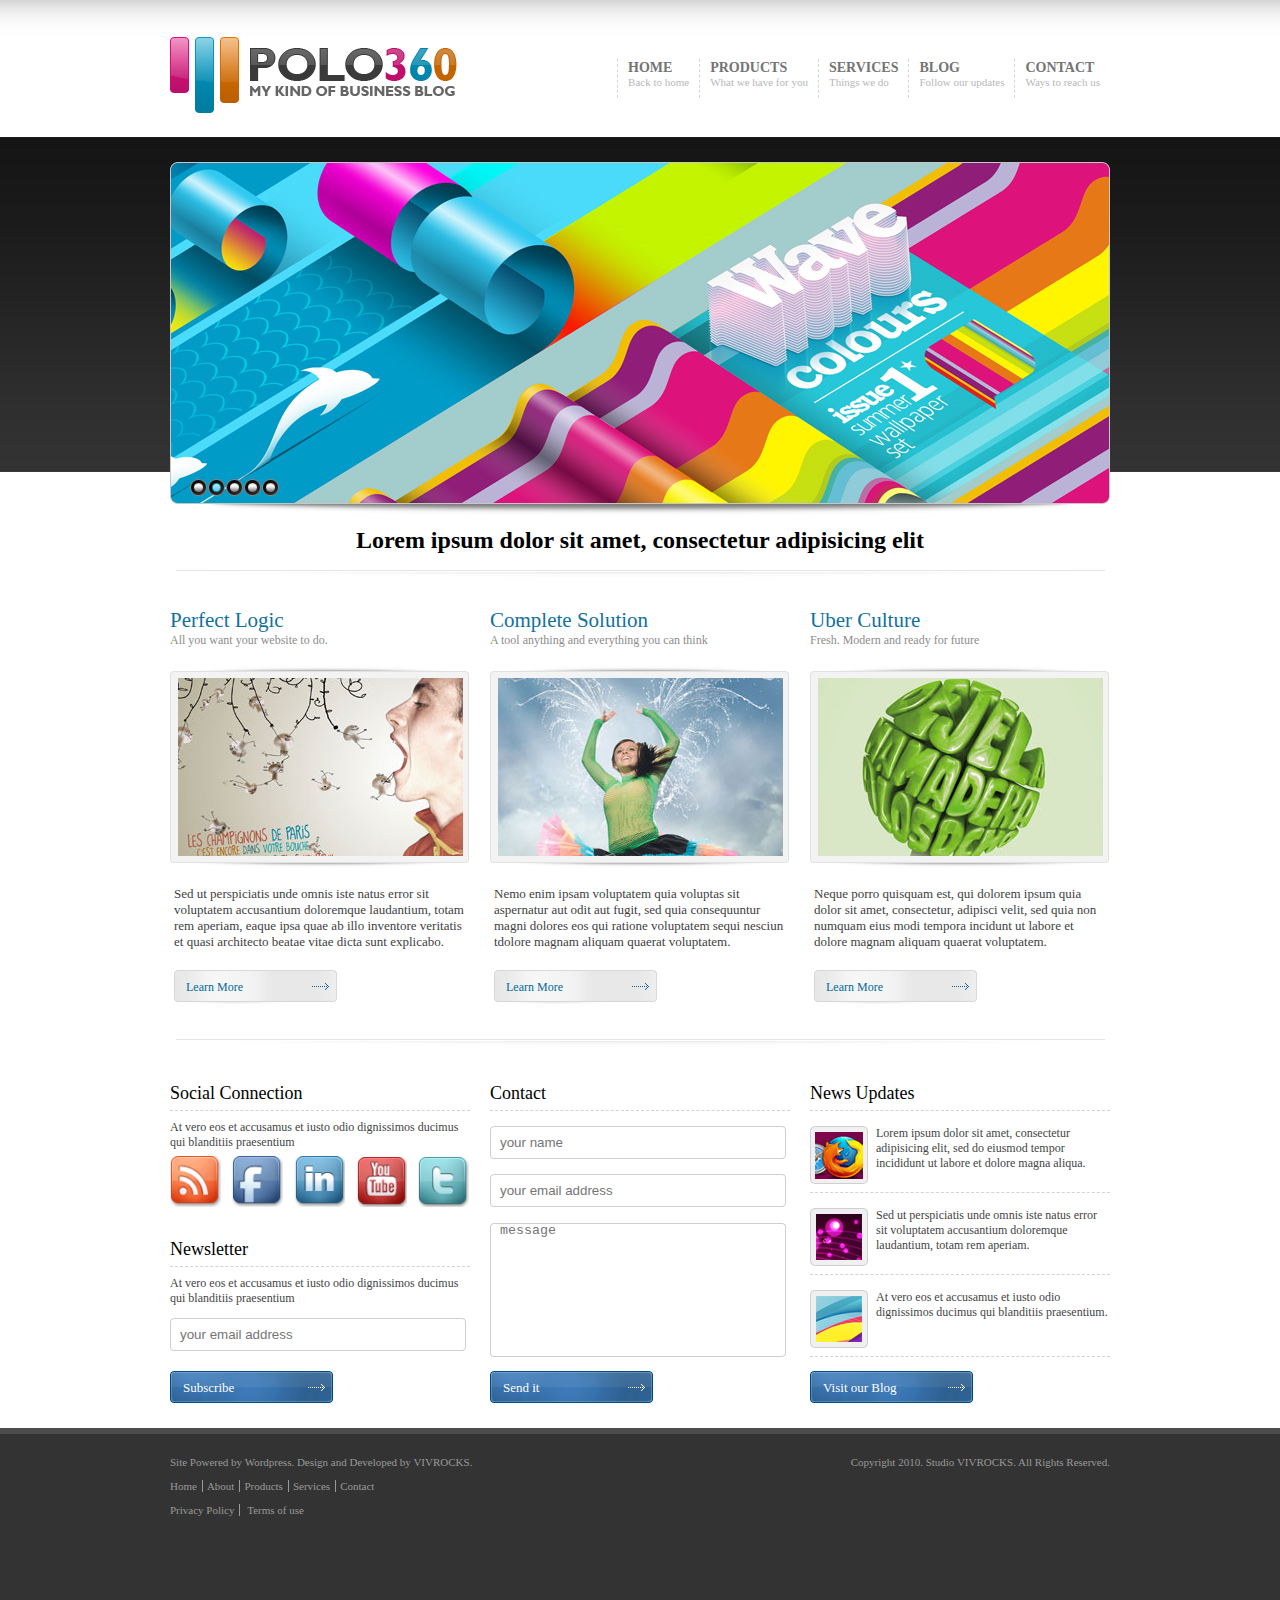
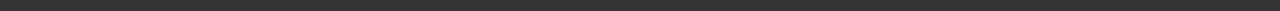
<file: 001polo360/index.html>
<!DOCTYPE html>
<html lang="en">
<head>
  <meta charset="UTF-8">
  <title>polo-360</title>
  <style>@import url("css/reset.css");</style>
  <style>@import url("css/page-index.css");</style>
</head>
<body>
  <div class="header w">
    <img src="img/logo.png" alt="logo">
    <ul class="nav">
      <li>
        <a href="javascript:;">HOME</a>
        <p>Back to home</p>
      </li>
      <li>
        <a href="javascript:;">PRODUCTS</a>
        <p>What we have for you</p>
      </li>
      <li>
        <a href="javascript:;">SERVICES</a>
        <p>Things we do</p>
      </li>
      <li>
        <a href="javascript:;">BLOG</a>
        <p>Follow our updates</p>
      </li>
      <li>
        <a href="javascript:;">CONTACT</a>
        <p>Ways to reach us</p>
      </li>
    </ul>
  </div>
  <div class="banner w">
    <img src="img/banner/banner01.png" alt="轮播图">
    <ul>
      <li><a href="javascript:;"></a></li>
      <li><a href="javascript:;" class="current"></a></li>
      <li><a href="javascript:;"></a></li>
      <li><a href="javascript:;"></a></li>
      <li><a href="javascript:;"></a></li>
    </ul>
  </div>
  <div class="content w clearfix">
    <h1>Lorem ipsum dolor sit amet, consectetur adipisicing elit</h1>
    <div class="pl">
      <h2>Perfect Logic</h2>
      <p>All you want your website to do.</p>
      <div class="pic">
        <img src="img/pic/pic1.jpg" alt="小男孩">
      </div>
      <p class="text">Sed ut perspiciatis unde omnis iste natus error sit voluptatem accusantium doloremque laudantium, totam rem aperiam, eaque ipsa quae ab illo inventore veritatis et quasi architecto beatae vitae dicta sunt explicabo.</p>
      <a href="javascript:;">Learn More</a>
    </div>
    <div class="cs">
      <h2>Complete Solution</h2>
      <p>A tool anything and everything you can think</p>
      <div class="pic">
        <img src="img/pic/pic2.jpg" alt="小女孩">
      </div>
      <p class="text">Nemo enim ipsam voluptatem quia voluptas sit aspernatur aut odit aut fugit, sed quia consequuntur magni dolores eos qui ratione voluptatem sequi nesciun tdolore magnam aliquam quaerat voluptatem.</p>
      <a href="javascript:;">Learn More</a>
    </div>
    <div class="uc">
      <h2>Uber Culture</h2>
      <p>Fresh. Modern and ready for future</p>
      <div class="pic">
        <img src="img/pic/pic3.jpg" alt="脑子">
      </div>
      <p class="text">Neque porro quisquam est, qui dolorem ipsum quia dolor sit amet, consectetur, adipisci velit, sed quia non numquam eius modi tempora incidunt ut labore et dolore magnam aliquam quaerat voluptatem.</p>
      <a href="javascript:;">Learn More</a>
    </div>
  </div>
  <div class="contact w clearfix">
    <div class="sc">
      <h2>Social Connection</h2>
      <p>At vero eos et accusamus et iusto odio dignissimos ducimus qui blanditiis praesentium</p>
      <ul class="clearfix">
        <li><a href="javascript:;"><img src="img/rss.png" alt="rss"></a></li>
        <li><a href="javascript:;"><img src="img/fb.png" alt="fb"></a></li>
        <li><a href="javascript:;"><img src="img/in.png" alt="in"></a></li>
        <li><a href="javascript:;"><img src="img/yt.png" alt="yt"></a></li>
        <li><a href="javascript:;"><img src="img/tw.png" alt="tw"></a></li>
      </ul>
      <h3>Newsletter</h3>
      <p>At vero eos et accusamus et iusto odio dignissimos ducimus qui blanditiis praesentium</p>
      <input type="text" placeholder="your email address">
      <a href="javascript:;">Subscribe</a>
    </div>
    <div class="co">
      <h2>Contact</h2>
      <ul>
        <li><input type="text" placeholder="your name"></li>
        <li><input type="password" placeholder="your email address"></li>
        <li><textarea name="" id="" cols="30" rows="10" placeholder="message"></textarea></li>
      </ul>
      <a href="javascript:;">Send it</a>
    </div>
    <div class="nu">
      <h2>News Updates</h2>
      <ul>
        <li>
          <img src="img/pic/1.gif" alt="pic">
          <p>Lorem ipsum dolor sit amet, consectetur adipisicing elit, sed do eiusmod tempor incididunt ut labore et dolore magna aliqua. </p>
        </li>
        <li>
          <img src="img/pic/2.gif" alt="pic">
          <p>Sed ut perspiciatis unde omnis iste natus error sit voluptatem accusantium doloremque laudantium, totam rem aperiam.</p>
        </li>
        <li>
          <img src="img/pic/3.gif" alt="pic">
          <p>At vero eos et accusamus et iusto odio dignissimos ducimus qui blanditiis praesentium.</p>
        </li>
      </ul>
      <a href="javascript:;">Visit our Blog</a>
    </div>
  </div>
  <div class="footer">
    <div class="info w">
      <p class="copyright">Copyright 2010. Studio VIVROCKS. All Rights Reserved.</p>
      <p>Site Powered by Wordpress. Design and Developed by VIVROCKS.</p>
      <ul class="clearfix">
        <li><a href="javascript:;">Home</a></li>
        <li><a href="javascript:;">About</a></li>
        <li><a href="javascript:;">Products</a></li>
        <li><a href="javascript:;">Services</a></li>
        <li><a href="javascript:;">Contact</a></li>
      </ul>
      <div class="about">
        <a href="javascript:;">Privacy Policy</a>
        <a href="javascript:;">Terms of use</a>
      </div>
    </div>
  </div>
</body>
</html>
</file>
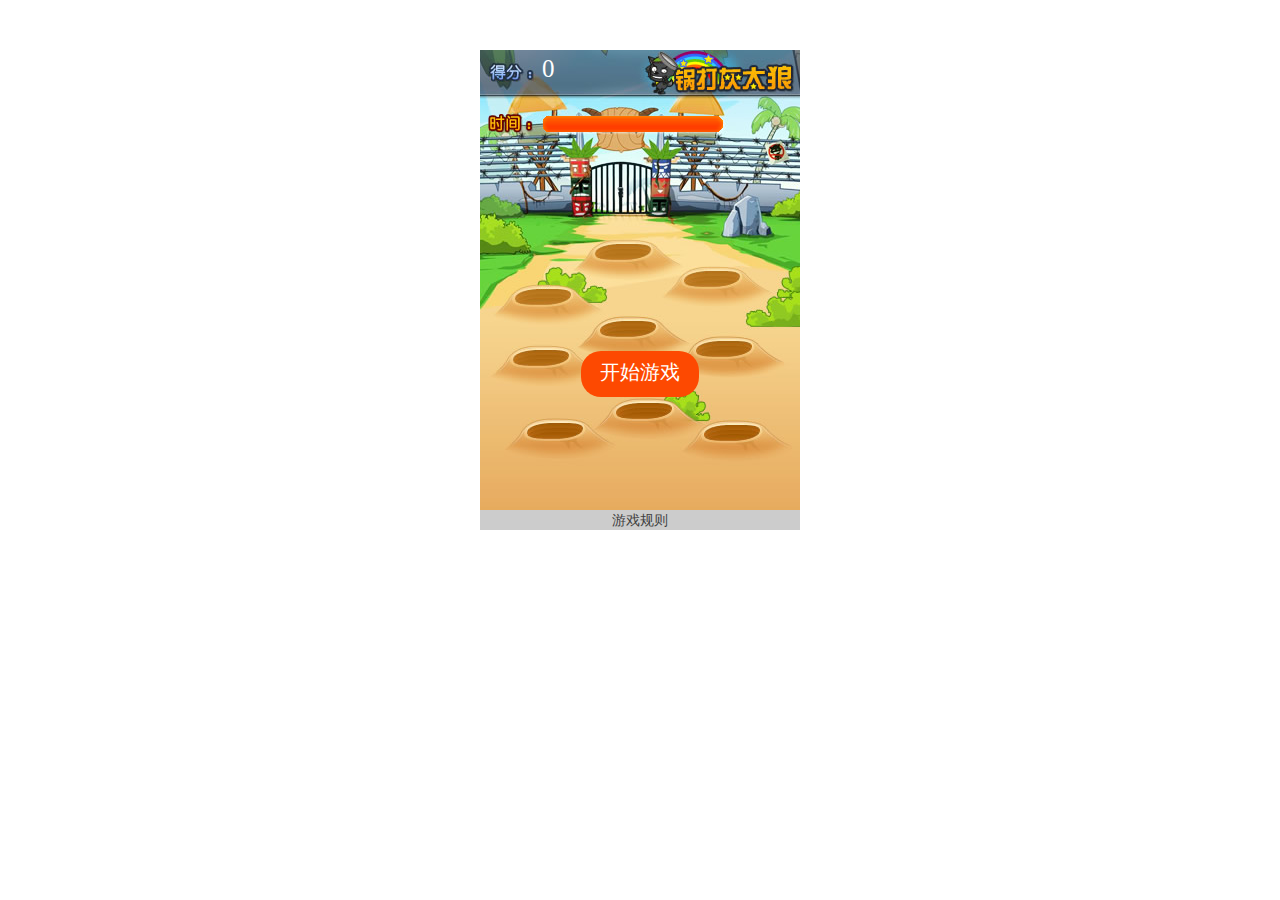
<file: 002Whac-A-Mole/index.html>
<!DOCTYPE html>
<html lang="en">
<head>
  <meta charset="UTF-8">
  <title>打地鼠</title>
  <link rel="stylesheet" href="css/page-index.css">
  <script src="https://cdn.staticfile.org/jquery/1.10.2/jquery.min.js"></script>
  <script src="js/index.js"></script>
</head>
<body>
  <div class="box">
    <span class="score">0</span>
    <p class="progress"></p>
    <a class="game-start btn" href="javascript:;">开始游戏</a>
    <p class="rule">
      <a class="rule-open btn" href="javascript:;">游戏规则</a>
    </p>

    <ul class="rule-mask mask">
      <li>游戏规则:</li>
      <li>1.初始进度条60s</li>
      <li>2.击中灰太狼，加10分，进度条加1秒</li>
      <li>3.击中小灰灰，扣10分，进度条扣1秒</li>
      <li>4.分数为0，或进度条结束，则游戏结束</li>
      <li><a class="rule-close btn" href="javascript:;">关闭</a></li>
    </ul>

    <ul class="over-mask mask">
      <li class="over-text">GAME OVER</li>
      <li class="over-score">得分：<span></span></li>
      <li><a class="game-over btn" href="javascript:;">结束游戏</a></li>
      <li><a class="game-renew btn" href="javascript:;">重新开始</a></li>
    </ul>
  </div>
</body>
</html>
</file>
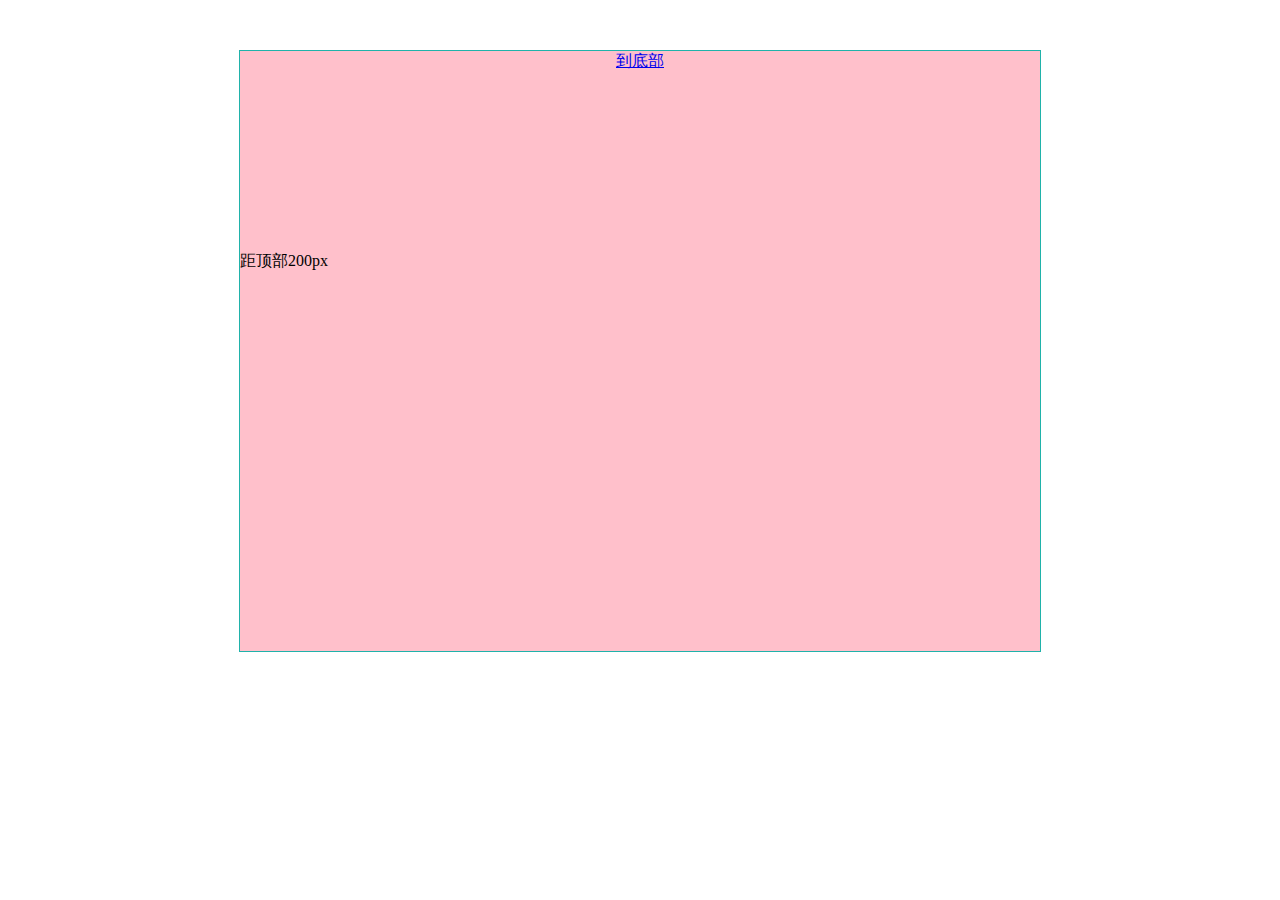
<file: test.html>
<!DOCTYPE html>
<html lang="en">
<head>
  <meta charset="UTF-8">
  <title>Title</title>
  <style>
    .box1{
      width: 800px;
      height: 600px;
      margin: 50px auto;
      border: 1px solid lightseagreen;
      overflow: auto;
      position: relative;
    }
    .box2{
      height: 2100px;
      background: pink;
      text-align: center;
      position: relative;
    }
    #bottom{
      position: absolute;
      bottom: 0;
    }
    .box1>span{
      position: absolute;
      top: 200px;
      z-index: 1;
    }
  </style>
  <script>
    window.onload = function () {
      var box1 = document.querySelector(".box1");
      var box2 = document.querySelector(".box2");
      var btn1 = document.querySelectorAll("button")[0];
      var btn2 = document.querySelectorAll("button")[1];
      box1.onscroll = function(){
        console.log(box1.offsetTop, box1.scrollTop);
        console.log(box2.offsetTop, box2.scrollTop);
      };
      btn1.onclick = function () {
        console.log("btn1");
        box1.scrollTop = 0;
        console.log("btn1");
      };
      btn2.onclick = function () {
        console.log("btn2");
        box1.scrollTop = 200;
        console.log("btn2");
      }
    }
  </script>
</head>
<body>
  <div class="box1">
    <span>距顶部200px</span>
    <div class="box2">
      <a href="#bottom">到底部</a>
      <span id="bottom">
        <button>返回顶部</button>
        <button>返回顶部200px处</button>
      </span>
    </div>
  </div>
</body>
</html>
</file>
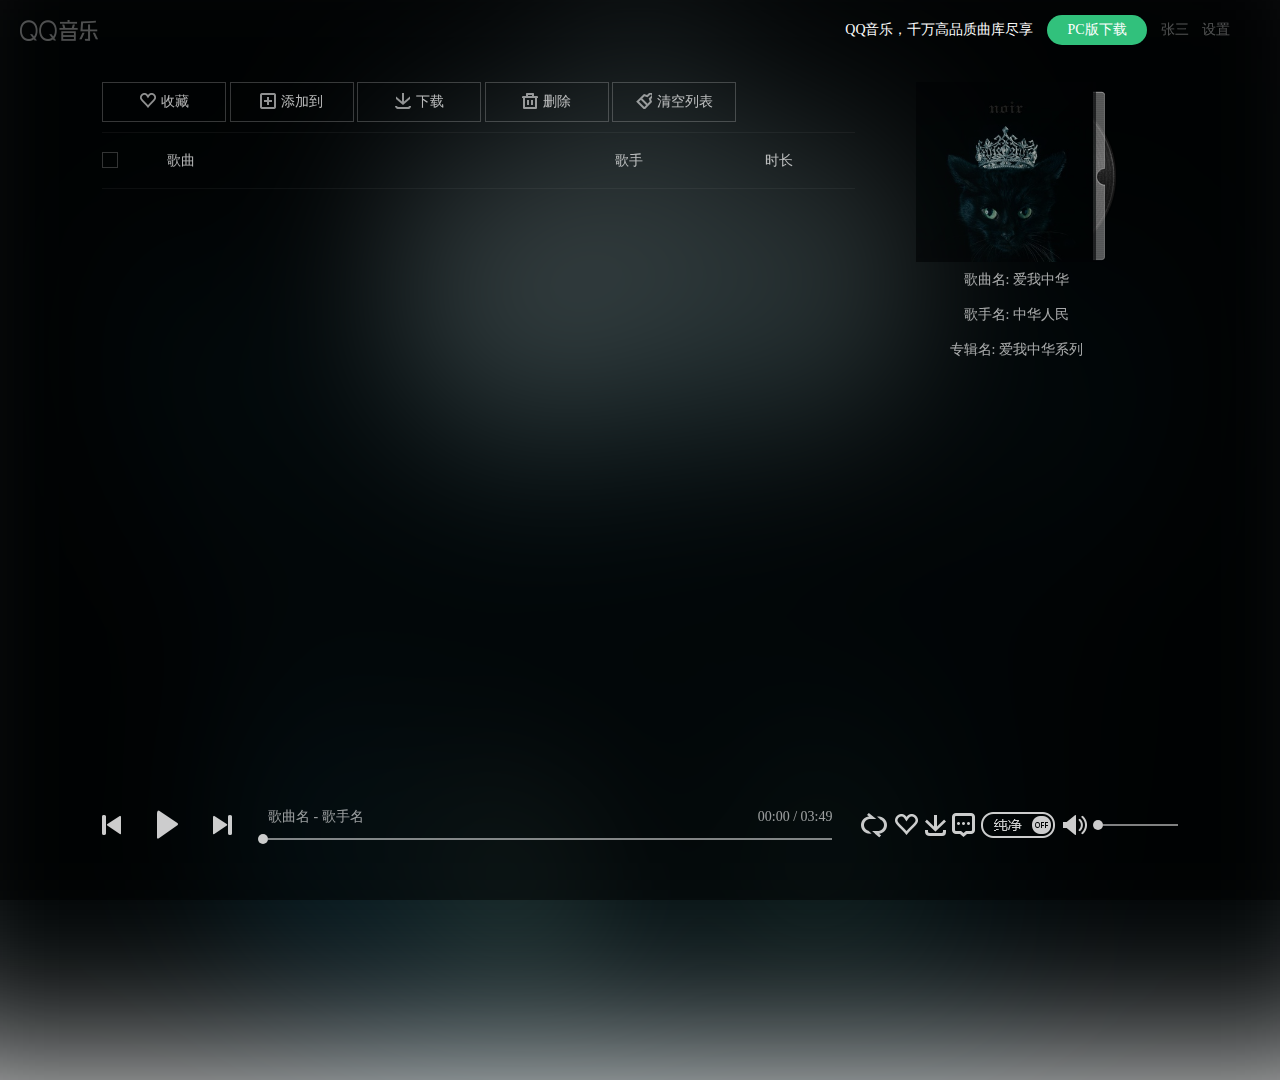
<file: 003Music-Player/player.html>
<!DOCTYPE html>
<html lang="en">
<head>
  <meta charset="UTF-8">
  <title>Music-Player</title>
  <link rel="stylesheet" href="css/reset.css">
  <link rel="stylesheet" href="css/jquery.mCustomScrollbar.css">
  <link rel="stylesheet" href="css/page-index.css">
  <!--<script src="js/jquery.min.js"></script>-->
  <script src="https://cdn.staticfile.org/jquery/1.10.2/jquery.min.js"></script>
  <script src="js/jquery.mCustomScrollbar.concat.min.js"></script>
  <script src="js/functions.js"></script>
  <script src="js/player.js"></script>
  <script src="js/lyric.js"></script>
  <script src="js/progress.js"></script>
  <script src="js/index.js"></script>
</head>
<body>
  <header class="ht clearfix">
    <a class="player-logo" href="#" target="_blank"></a>
    <div class="user-operate">
      <span>QQ音乐，千万高品质曲库尽享</span>
      <a class="user-download">PC版下载</a>
      <a class="user-info">张三</a>
      <a class="user-setting">设置</a>
      <a class="user-exit">退出</a>
    </div>
  </header>
  <main class="mp only-off">
    <article>
      <div class="menu-operate">
        <a href="javascript:;"><i></i>收藏</a>
        <a href="javascript:;"><i></i>添加到</a>
        <a href="javascript:;"><i></i>下载</a>
        <a class="menu-operate-delete" href="javascript:;"><i></i>删除</a>
        <a class="menu-operate-clean" href="javascript:;"><i></i>清空列表</a>
      </div>
      <div class="mCustomScrollbar" data-mcs-theme="minimal-dark">
        <ul class="menu-box">
          <li class="menu-header">
            <div class="song-check"><i></i></div>
            <div class="song-index"></div>
            <div class="song-name">歌曲</div>
            <div class="song-singer">歌手</div>
            <div class="song-duration">时长</div>
          </li>
        </ul>
      </div>
      <audio src=""></audio>
    </article>
    <aside>
      <ul class="playing-info">
        <li class="playing-info-bg">
          <a class="playing-info-poster" href="javascript:;"></a>
        </li>
        <li class="playing-info-name">
          <span>歌曲名:</span>
          <a href="javascript:;">爱我中华</a>
        </li>
        <li class="playing-info-singer">
          <span>歌手名: </span>
          <a href="javascript:;">中华人民</a>
        </li>
        <li class="playing-info-album">
          <span>专辑名:</span>
          <a href="javascript:;">爱我中华系列</a>
        </li>
      </ul>
      <div class="playing-lyric-box">
        <!--<div class="leap-lyric"><a href="javascript:;"></a></div>-->
        <div class="playing-lyric"></div>
      </div>
      <a class="playing-trans" href="javascript:;">译</a>
    </aside>
  </main>
  <main class="mp only-on">
    <div class="playing-lyric-box">
      <!--<div class="leap-lyric"><a href="javascript:;"></a></div>-->
      <div class="playing-lyric"></div>
    </div>
  </main>
  <footer class="mp">
    <article>
      <div class="playing-change">
        <a class="playing-pre" href="javascript:;" title="上一首"></a>
        <a class="playing-pause" href="javascript:;" title="播放/暂停"></a>
        <a class="playing-next" href="javascript:;" title="下一首"></a>
      </div>
      <div class="playing-progress">
        <div class="playing-msg">
          <a class="playing-name" href="javascript:;">歌曲名</a> <span>-</span>
          <a class="playing-singer" href="javascript:;">歌手名</a>
        </div>
        <div class="playing-time">
          <span class="playing-current">00:00</span> /
          <span class="playing-duration">03:49</span>
        </div>
        <div class="progress-bar playing-progress-bar">
          <div class="progress-track">
            <div class="progress-ball"></div>
          </div>
        </div>
      </div>
    </article>
    <aside>
      <div class="playing-operate">
        <a class="playing-operate-mode playing-mode-circulate" href="javascript:;" title="循环"></a>
        <a href="javascript:;" title="喜欢"></a>
        <a class="operate-download" href="javascript:;" title="下载"></a>
        <a href="javascript:;" title="评论"></a>
        <a class="playing-operate-only playing-only-off" href="javascript:;" title="纯净"></a>
        <a class="playing-operate-volume" href="javascript:;" title="音量"></a>
        <div class="progress-bar playing-volume-bar">
          <div class="progress-track">
            <div class="progress-ball"></div>
          </div>
        </div>
      </div>
    </aside>
  </footer>
  <div class="player-mask"></div>
  <div class="player-mask-bg"></div>
</body>
</html>
</file>
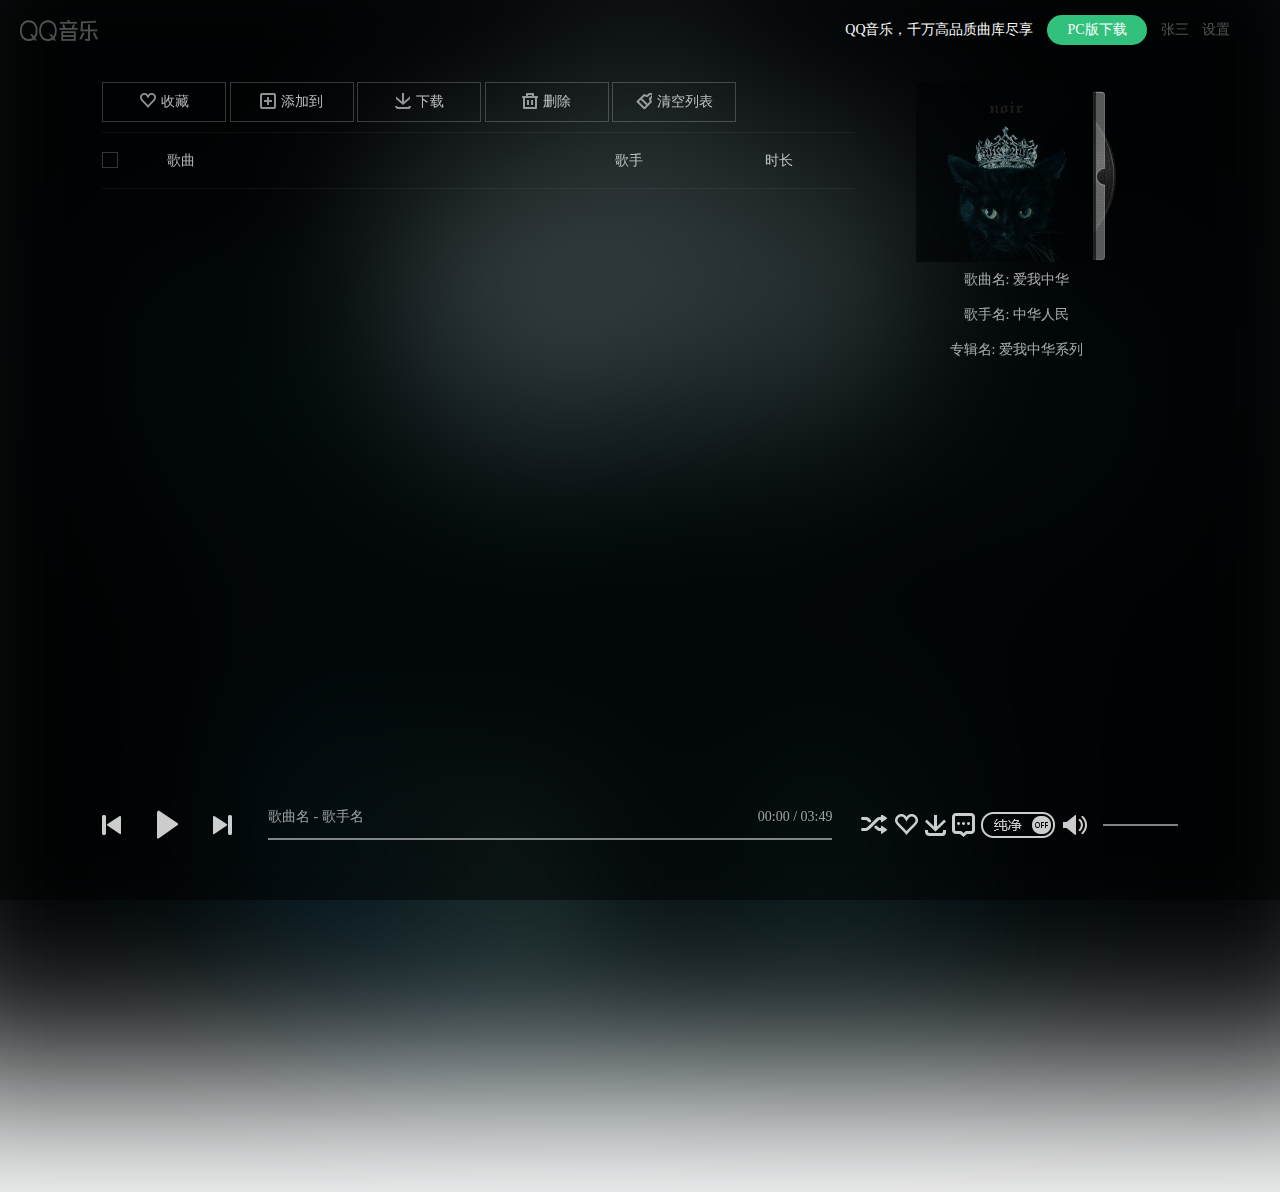
<file: Music-Player/player.html>
<!DOCTYPE html>
<html lang="en">
<head>
  <meta charset="UTF-8">
  <title>Music-Player</title>
  <link rel="stylesheet" href="css/reset.css">
  <link rel="stylesheet" href="css/jquery.mCustomScrollbar.css">
  <link rel="stylesheet" href="css/page-index.css">
  <!--<script src="js/jquery.min.js"></script>-->
  <script src="https://cdn.staticfile.org/jquery/1.10.2/jquery.min.js"></script>
  <script src="js/jquery.mCustomScrollbar.concat.min.js"></script>
  <script src="js/functions.js"></script>
  <script src="js/player.js"></script>
  <script src="js/lyric.js"></script>
  <script src="js/progress.js"></script>
  <script src="js/index.js"></script>
</head>
<body>
  <header class="ht clearfix">
    <a class="player-logo" href="#" target="_blank"></a>
    <div class="user-operate">
      <span>QQ音乐，千万高品质曲库尽享</span>
      <a class="user-download">PC版下载</a>
      <a class="user-info">张三</a>
      <a class="user-setting">设置</a>
      <a class="user-exit">退出</a>
    </div>
  </header>
  <main class="mp only-off">
    <article>
      <div class="menu-operate">
        <a href="javascript:;"><i></i>收藏</a>
        <a href="javascript:;"><i></i>添加到</a>
        <a href="javascript:;"><i></i>下载</a>
        <a class="menu-operate-delete" href="javascript:;"><i></i>删除</a>
        <a class="menu-operate-clean" href="javascript:;"><i></i>清空列表</a>
      </div>
      <div class="mCustomScrollbar" data-mcs-theme="minimal-dark">
        <ul class="menu-box">
          <li class="menu-header">
            <div class="song-check"><i></i></div>
            <div class="song-index"></div>
            <div class="song-name">歌曲</div>
            <div class="song-singer">歌手</div>
            <div class="song-duration">时长</div>
          </li>
        </ul>
      </div>
      <audio src=""></audio>
    </article>
    <aside>
      <ul class="playing-info">
        <li class="playing-info-bg">
          <a class="playing-info-poster" href="javascript:;"></a>
        </li>
        <li class="playing-info-name">
          <span>歌曲名:</span>
          <a href="javascript:;">爱我中华</a>
        </li>
        <li class="playing-info-singer">
          <span>歌手名: </span>
          <a href="javascript:;">中华人民</a>
        </li>
        <li class="playing-info-album">
          <span>专辑名:</span>
          <a href="javascript:;">爱我中华系列</a>
        </li>
      </ul>
      <div class="playing-lyric-box">
        <div class="playing-lyric"></div>
      </div>
      <a class="playing-trans" href="javascript:;">译</a>
    </aside>
  </main>
  <main class="mp only-on">
    <div class="playing-lyric-box">
      <div class="playing-lyric"></div>
    </div>
  </main>
  <footer class="mp">
    <article>
      <div class="playing-change">
        <a class="playing-pre" href="javascript:;" title="上一首"></a>
        <a class="playing-pause" href="javascript:;" title="播放/暂停"></a>
        <a class="playing-next" href="javascript:;" title="下一首"></a>
      </div>
      <div class="playing-progress">
        <div class="playing-msg">
          <a class="playing-name" href="javascript:;">歌曲名</a> <span>-</span>
          <a class="playing-singer" href="javascript:;">歌手名</a>
        </div>
        <div class="playing-time">
          <span class="playing-current">00:00</span> /
          <span class="playing-duration">03:49</span>
        </div>
        <div class="progress-bar playing-progress-bar">
          <div class="progress-track">
            <div class="progress-ball"></div>
          </div>
        </div>
      </div>
    </article>
    <aside>
      <div class="playing-operate">
        <a class="playing-operate-mode playing-mode-circulate" href="javascript:;" title="循环"></a>
        <a href="javascript:;" title="喜欢"></a>
        <a class="operate-download" href="javascript:;" title="下载"></a>
        <a href="javascript:;" title="评论"></a>
        <a class="playing-operate-only playing-only-off" href="javascript:;" title="纯净"></a>
        <a class="playing-operate-volume" href="javascript:;" title="音量"></a>
        <div class="progress-bar playing-volume-bar">
          <div class="progress-track">
            <div class="progress-ball"></div>
          </div>
        </div>
      </div>
    </aside>
  </footer>
  <div class="player-mask"></div>
  <div class="player-mask-bg"></div>
</body>
</html>
</file>
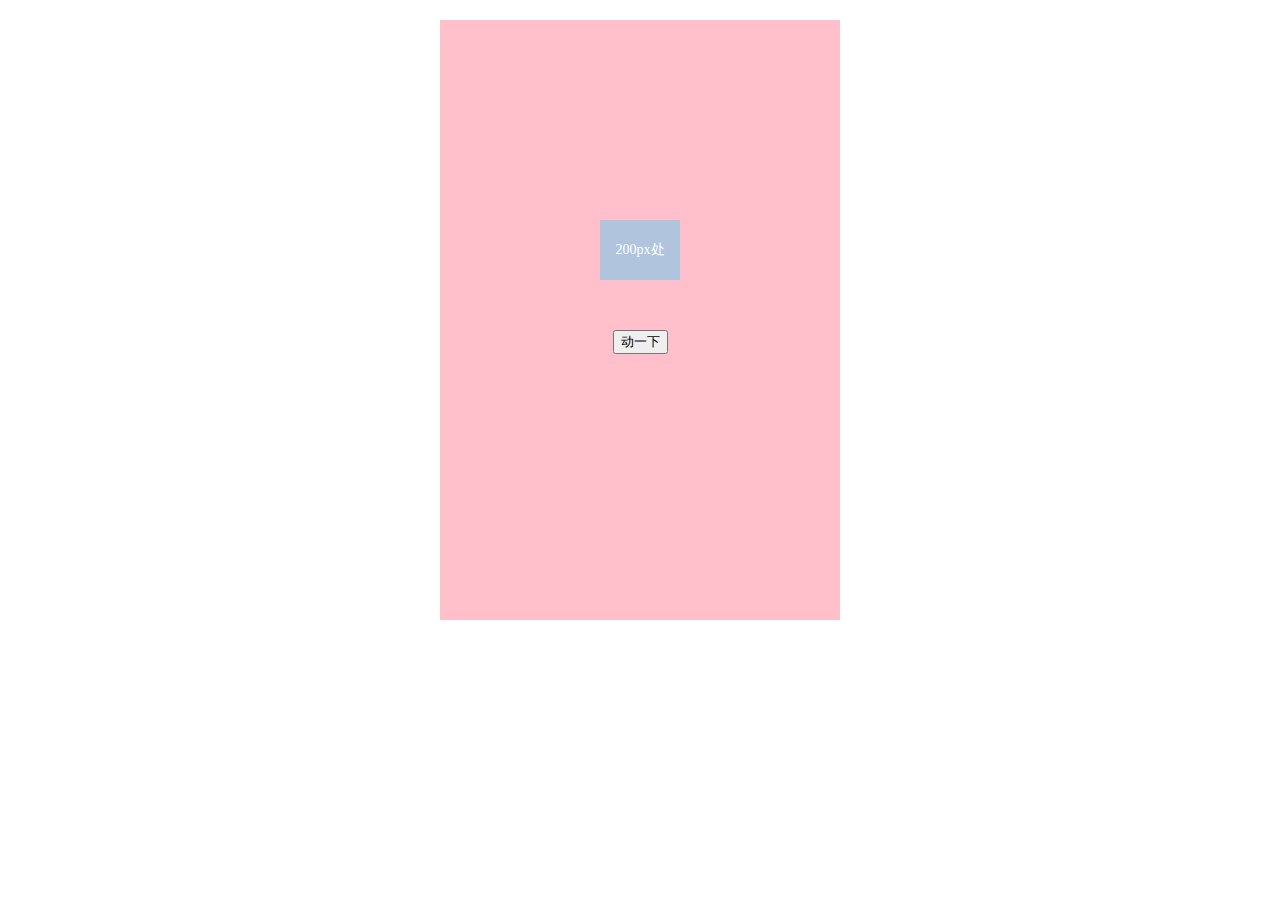
<file: Music-Player/test/animate.html>
<!DOCTYPE html>
<html lang="en">
<head>
  <meta charset="UTF-8">
  <title>动画测试</title>
  <!--<script src="../js/jquery.min.js"></script>-->
  <script src="https://cdn.staticfile.org/jquery/1.10.2/jquery.min.js"></script>
  <style>
    .box1{
      width: 400px;
      height: 600px;
      margin: 20px auto;
      background: #777777;
      overflow: hidden;
      position: relative;
    }
    .box2{
      height: 1200px;
      background: pink;
      text-align: center;
      position: absolute;
      width: 100%;
    }
    .box3{
      width: 80px;
      height: 60px;
      margin: 200px auto 50px;
      background: lightsteelblue;
      text-align: center;
      line-height: 60px;
      font-size: 14px;
      color: #fff;
    }
  </style>
  <script>
    $(function () {
      var $btn = $("button");
      var $box2 = $(".box2");
      $btn.click(function () {
        // $box2.css({top: -200});
        $box2.animate({top: "-200"}, 1000, function () {
          console.log("over");
        });
      });
    })
  </script>
</head>
<body>
  <div class="box1">
    <div class="box2">
      <div class="box3">200px处</div>
      <button>动一下</button>
    </div>
  </div>
</body>
</html>
</file>
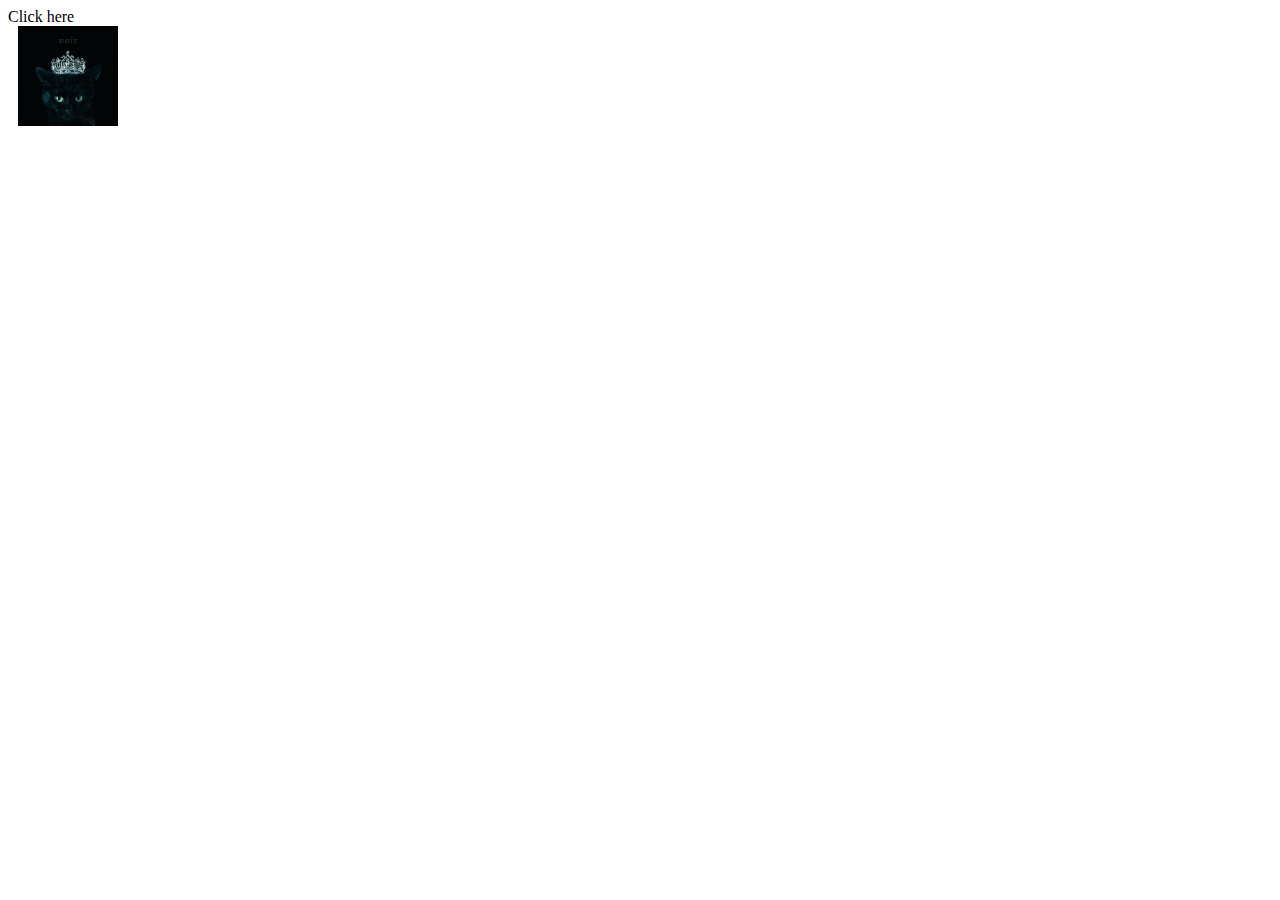
<file: Music-Player/test/animateDemo.html>
<!DOCTYPE html>
<html lang="en">
<head>
  <meta charset="UTF-8">
  <title>animate-jQueryDemo</title>
  <!--<script src="../js/jquery.min.js"></script>-->
  <!--↑↑↑知道动画报错的原因了-->
  <script src="https://cdn.staticfile.org/jquery/1.10.2/jquery.min.js"></script>
  <script>
    $(function () {
      $( "#clickme" ).click(function() {
        $( "#cat" ).animate({
          opacity: 0.25,
          left: "+=50",
          height: "toggle"
        }, 5000, function() {
          // Animation complete.
        });
      });
    })
  </script>
</head>
<body>
  <div id="clickme">
    Click here
  </div>
  <img id="cat" src="../img/cat.jpg" alt="" width="100"
       style="position: relative; left: 10px;">
</body>
</html>
</file>
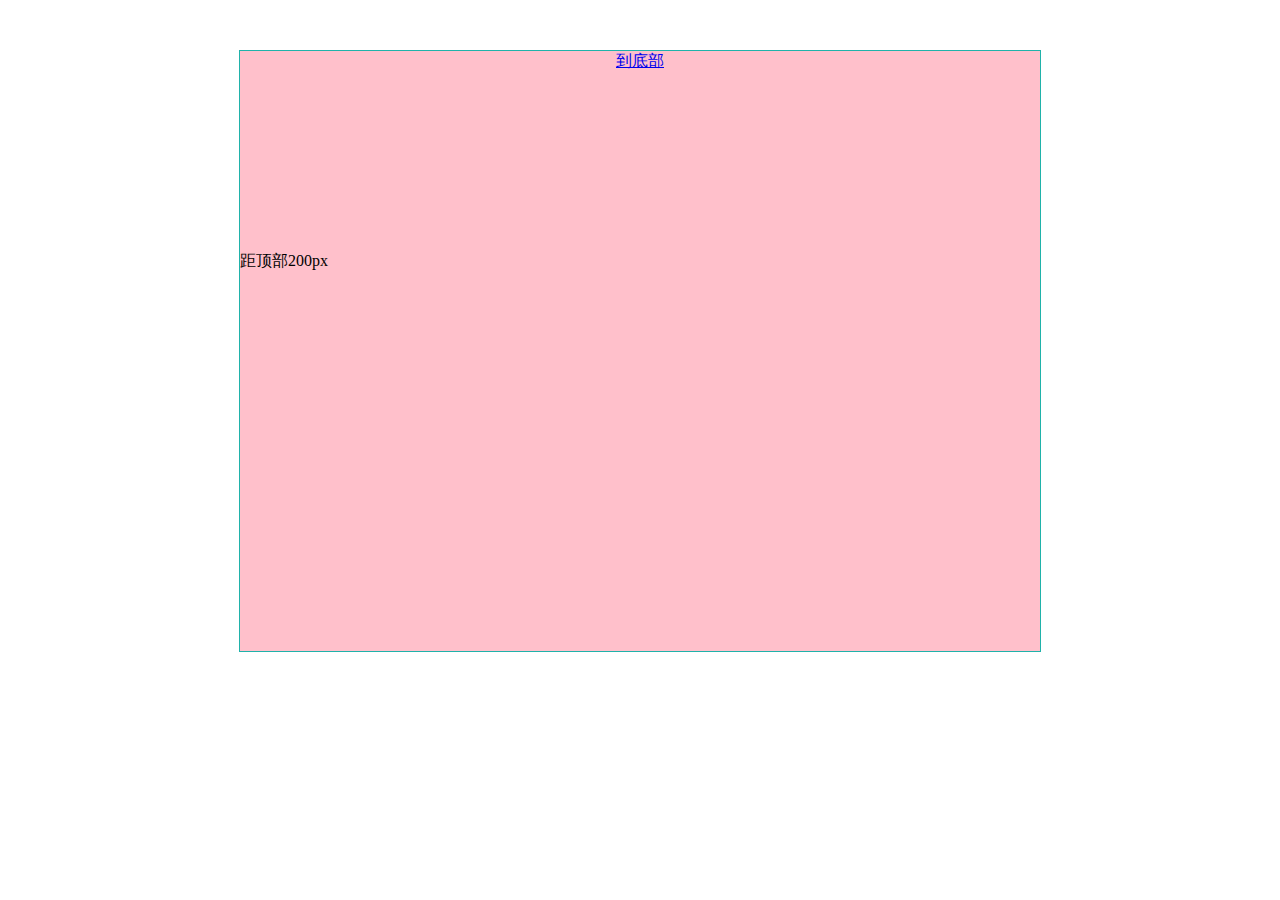
<file: Music-Player/test/scroll.html>
<!DOCTYPE html>
<html lang="en">
<head>
  <meta charset="UTF-8">
  <title>滚动测试</title>
  <style>
    .box1{
      width: 800px;
      height: 600px;
      margin: 50px auto;
      border: 1px solid lightseagreen;
      overflow: auto;
      position: relative;
    }
    .box2{
      height: 2100px;
      background: pink;
      text-align: center;
      position: relative;
    }
    #bottom{
      position: absolute;
      bottom: 0;
    }
    .box1>span{
      position: absolute;
      top: 200px;
      z-index: 1;
    }
  </style>
  <script>
    window.onload = function () {
      var box1 = document.querySelector(".box1");
      var box2 = document.querySelector(".box2");
      var btn1 = document.querySelectorAll("button")[0];
      var btn2 = document.querySelectorAll("button")[1];
      box1.onscroll = function(){
        console.log(box1.offsetTop, box1.scrollTop);
        console.log(box2.offsetTop, box2.scrollTop);
      };
      btn1.onclick = function () {
        console.log("btn1");
        box1.scrollTop = 0;
        console.log("btn1");
      };
      btn2.onclick = function () {
        console.log("btn2");
        box1.scrollTop = 200;
        console.log("btn2");
      }
    }
  </script>
</head>
<body>
  <div class="box1">
    <span>距顶部200px</span>
    <div class="box2">
      <a href="#bottom">到底部</a>
      <span id="bottom">
        <button>返回顶部</button>
        <button>返回顶部200px处</button>
      </span>
    </div>
  </div>
</body>
</html>
</file>
<file: 002Whac-A-Mole/css/page-index.css>
*{
    margin: 0;
    padding: 0;
}
.btn{
    color: #fff;
    text-decoration: none;
    display: block;
}
.box{
    width: 320px;
    height: 480px;
    background: url("../img/game_bg.jpg") no-repeat;
    margin: 50px auto;
    position: relative;
}
.mole{
    position: absolute;
}
.score{
    color: #fff;
    font-size: 25px;
    position: absolute;
    top: 5px;
    left: 62px;
}
.progress{
    width: 180px;
    height: 16px;
    background: url("../img/progress.png") no-repeat;
    position: absolute;
    top: 66px;
    left: 63px;
}
.game-start, .game-over, .game-renew{
    width: 118px;
    height: 46px;
    font: 20px/43px "serif";
    text-align: center;
    background: #fd4901;
    border-radius: 20px;
    position: absolute;
    bottom: 133px;
    left: calc((100% - 118px)/2);
}
.game-over{
    bottom: 60px;
}
.game-start:hover, .game-over:hover, .game-renew:hover{
    color: #ccc;
    background: #cb4709;
}
.rule{
    width: 100%;
    text-align: center;
    background: #ccc;
    position: absolute;
    bottom: 0;
    left: 0;
}
.rule-open{
    color: #3e3e3e;
    font: 14px/20px "serif";
}
.rule-close{
    color: #fd4901;
    font-weight: bold;
}
.mask{
    background: rgba(0, 0, 0, 0.7);
    width: 100%;
    height: 100%;
    position: absolute;
    top: 0;
    left: 0;
    box-sizing: border-box;
    display: none;
    z-index: 3;
}
.rule-mask, .over-mask{
    padding-top: 80px;
    list-style: none;
}
.rule-mask>li{
    text-align: center;
    color: #ddd;
    line-height: 40px;
}
.rule-mask>li:first-child{
    font-weight: bold;
}
.over-text, .over-score{
    font: italic bold 26px/34px "serif";
    color: #fff;
    text-shadow: 3px 3px 0 #ff6729;
    text-align: center;
}
.over-text:after{
    content: "______________________________";
    display: block;
    font-size: 12px;
    line-height: 50px;
}
</file>
<file: 003Music-Player/css/page-index.css>
/*.clearfix:before解决父子margin-top重叠传递；.clearfix:after解决子元素全部脱离文档流后父元素高度塌陷*/
.clearfix:before, .clearfix:after{
    content: "";
    display: table;
    clear: both;
}
.mp{
    width: 100%;
    min-width: 1200px;
    padding: 0 8%;
    box-sizing: border-box;
}
a{
    text-decoration: none;
    color: #fff;
    border: none;
}
body{
    overflow: hidden;
    font-size: 14px;
    user-select: none;
    -moz-user-select: none;
}
.player-mask{
    width: 100%;
    height: 100%;
    position: absolute;
    top: 0;
    left: 0;
    z-index: -2;
    background: url("../img/cat.jpg") no-repeat 50%;
    background-size: cover;
    filter: blur(65px);
    /*隐藏模糊后泛白的外围*/
    transform: scale(1.2, 1.4);
}
.player-mask-bg{
    overflow: hidden;
    width: 100%;
    height: 100%;
    position: absolute;
    top: 0;
    left: 0;
    z-index: -1;
    background: rgba(0, 0, 0, 0.5);
}
/*头部样式*/
header{
    height: 8vh;
    position: relative;
}
header a:not([class="user-download"]){
    opacity: 0.3;
}
header .player-logo{
    display: block;
    width: 78px;
    height: 21px;
    background: url("../img/player_logo.png") no-repeat;
    margin: 20px;
}
header .user-operate{
    position: absolute;
    right: 50px;
    top: 15px;
    z-index: 1;
    line-height: 20px;
}
.user-operate span{
    color: #fff;
}
.user-operate a{
    margin-left: 10px;
}
.user-operate .user-download{
    background: #31c17c;
    display: inline-block;
    width: 100px;
    padding: 5px 0;
    text-align: center;
    border-radius: 50px;
}
.user-operate .user-exit{
    display: none;
}

/*主内容样式*/
main{
    height: 550px;
    margin-top: 10px;
}
article{
    float: left;
    width: 70%;
    min-width: 40px;
    height: 100%;
}
aside{
    float: left;
    width: 30%;
    height: 100%;
    position: relative;
}
/*左侧article样式*/
main .menu-operate{
    height: 50px;
    width: 100%;
}
.menu-operate a{
    display: inline-block;
    width: 122px;
    height: 38px;
    border: 1px solid rgba(255, 255, 255, .3);
    text-decoration: none;
    text-align: center;
    line-height: 38px;
    opacity: 0.7;
}
.menu-operate a:hover{
    border: 1px solid rgba(255, 255, 255, .8);
    opacity: 1;
}
.menu-operate a i{
    opacity: 0.8;
}
.menu-operate a:hover i{
    opacity: 1;
}
.menu-operate a i{
    display: inline-block;
    width: 16px;
    height: 16px;
    background: url("../img/icon_sprite.png") no-repeat -60px -20px;
    position: relative;
    top: 3px;
    margin-right: 5px;
}
.menu-operate a:nth-child(2) i{
    background-position: -20px -20px;
}
.menu-operate a:nth-child(3) i{
    background-position: -40px -240px;
}
.menu-operate a:nth-child(4) i{
    background-position: -100px -20px;
}
.menu-operate a:nth-child(5) i{
    background-position: -40px -301px;
}
main .menu-box{
    height: 500px;
    width: 100%;
    /*overflow: auto;*/
}
.menu-box li{
    height: 55px;
    line-height: 55px;
    border-bottom: 1px solid rgba(255, 255, 255, .05);
    color: #fff;
    /*解决高度丢失问题,子元素不涉及定位基本没有副作用*/
    overflow: hidden;
}
.menu-box li:first-child{
    border-top: 1px solid rgba(255, 255, 255, .05);
}
.menu-box li > div{
    float: left;
    height: 100%;
}
.menu-box .song-check{
    width: 25px;
    min-height: 1px;
}
.song-check i{
    display: inline-block;
    width: 14px;
    height: 14px;
    border: 1px solid rgba(255, 255, 255, .2);
    position: relative;
    top: 3px;
}
.menu-checked i{
    background: url("../img/icon_sprite.png") no-repeat -60px -80px;
}
.song-check:hover i,
.menu-checked i{
    border: 1px solid rgba(255, 255, 255, .8);
}
.menu-box .song-index{
    width: 30px;
    text-align: right;
    margin-right: 10px;
    text-overflow: ellipsis;
    box-sizing: border-box;
}
.menu-box .song-name{
    /*其它的定完宽，剩下的宽度都属于song-name*/
    width: calc(100% - 25px - 40px - 150px - 90px);
    /*最小宽度要能容纳文本和菜单栏*/
    min-width: calc(200px + 46px * 4 + 15px);
    box-sizing: border-box;
}
.song-name span{
    display: inline-block;
    max-width: 200px;
    overflow:hidden;
    white-space: nowrap;
    text-overflow: ellipsis;
}
.menu-playing .song-index{
    background: url("../img/wave.gif") no-repeat right center;
}
.menu-playing .song-index span{
    display: none;
}
.song-name .song-operate{
    float: right;
    margin-right: 15px;
}
.song-operate,
.operate-delete{
    display: none;
}
.song-operate a, .operate-delete{
    float: left;
    width: 36px;
    height: 36px;
    background: url("../img/icon_list_menu.png") no-repeat -120px 0;
    margin: 9px 0 0 10px;
}
.menu-playing .operate-play{
    background: url("../img/icon_list_menu.png") no-repeat -120px -200px;
}
.song-operate .operate-add{
    background: url("../img/icon_list_menu.png") no-repeat -120px -80px;
}
.song-operate .operate-download{
    background: url("../img/icon_list_menu.png") no-repeat -120px -120px;
}
.song-operate .operate-share{
    background: url("../img/icon_list_menu.png") no-repeat -120px -40px;
}
.song-duration .operate-delete{
    background: url("../img/icon_list_menu.png") no-repeat -120px -160px;
    margin: 9px 0 0 0;
}
.menu-box .song-singer{
    width: 150px;
}
.menu-box .song-duration{
    width: 90px;
}
.menu-header div:not(.song-check),
.menu-box span,
.menu-box a{
    opacity: 0.7;
}
.song-operate a,
.song-duration a[class = operate-delete]{
    opacity: 0.3;
}
.menu-box a:hover,
.menu-playing .song-name span,
.menu-playing .song-singer a{
    opacity: 1;
}

/*右侧aside样式*/
.playing-info li, .playing-lyric-box p{
    margin: 0 auto;
    text-align: center;
    line-height: 35px;
    color: #fff;
}
.playing-info li{
    cursor: default;
}
.playing-info .playing-info-bg{
    width: 201px;
    height: 180px;
    background: url("../img/album_cover_player.png") no-repeat;
}
.playing-info-bg .playing-info-poster{
    display: block;
    width: 180px;
    height: 180px;
    background: url("../img/cat.jpg") no-repeat;
    background-size: cover;
}
aside .playing-lyric-box{
    position: absolute;
    bottom: 50px;
    width: 100%;
    height: 180px;
    overflow: hidden;
    cursor: grab;
}
.playing-lyric{
    width: 100%;
    position: absolute;
    top: 0;
    left: 0;
}
.leap-lyric{
    width: 100%;
    height: 1px;
    background: #000;
    position: absolute;
    top: 50%;
    left: 30px;
}
.leap-lyric a{
    display: block;
    width: 0;
    height: 0;
    border-left: solid 20px #000;
    border-top: solid 15px transparent;
    border-right: solid 20px transparent;
    border-bottom: solid 15px transparent;
    position: relative;
    top: -14px;
    left: -30px;
}
.playing-trans{
    width: 30px;
    height: 30px;
    line-height: 30px;
    text-align: center;
    position: absolute;
    bottom: 0;
    left: calc((100% - 30px)/2);
    display: none;
}
main aside a,
.playing-info span,
.playing-lyric-box p{
    opacity: 0.65;
}
.playing-lyric-box p{
    line-height: 1.5em;
    margin-bottom: 1.2em;
    /*border: 1px solid red;*/
}
.playing-lyric-box p[class = playing-lyric-this]{
    color: #419361;
    opacity: 1;
}
main aside a:hover{
    opacity: 1;
}

/*底部样式*/
footer{
    height: 10vh;
    position: absolute;
    bottom: 0;
    left: 0;
}
article .playing-change,
article .playing-progress,
aside .playing-operate{
    height: 30px;
}
article .playing-change,
aside .playing-operate{
    display: flex;
    align-items: center;
}
article .playing-change{
    float: left;
    width: 22%;
}
.playing-change a{
    background: url("../img/player.png") no-repeat 0 -30px;
    width: 20px;
    height: 20px;
    margin-right: calc((100% - 20px * 2 - 22px)/3);
}
.playing-change .playing-pause{
    width: 22px;
    height: 30px;
    background-position: 0 0;
}
.playing-change a:nth-child(3){
    background-position: 0 -52px;
}
.playing-change .playing-play{
    width: 22px;
    height: 27px;
    background-position: -28px 0;
}
article .playing-progress{
    float: left;
    width: 75%;
    color: #fff;
    position: relative;
}
.playing-progress .playing-msg{
    float: left;
}
.playing-progress .playing-time{
    float: right;
}
.playing-progress .playing-progress-bar,
.playing-operate .playing-volume-bar{
    height: 2px;
    background: rgba(255, 255, 255, .5);
    cursor: pointer;
    position: relative;
}
.progress-bar .progress-track{
    width: 0;
    height: 100%;
    background: #ccc;
    position: relative;
}
.progress-bar .progress-ball{
    width: 10px;
    height: 10px;
    background: #ccc;
    border-radius: 50%;
    position: absolute;
    top: -4px;
    /*以小圆点右侧为准*/
    left: calc(100% - 10px);
}
.playing-progress .playing-progress-bar{
    width: 100%;
    position: absolute;
    bottom: 0;
}
.playing-operate a{
    width: 27px;
    height: 20px;
    background: url("../img/player.png") no-repeat 0 -75px;
    margin-left: calc((100% - 27px - 24px - 21px - 23px - 75px - 25px - 90px)/6);
}
.playing-operate .playing-mode-circulate{
    width: 27px;
    height: 27px;
    background-position: 0 -204px;
}
.playing-operate .playing-mode-random{
    width: 27px;
    height: 20px;
    background-position: 0 -75px;
}
.playing-operate .playing-mode-one{
    width: 27px;
    height: 27px;
    background-position: 0 -231px;
}
.playing-operate a:nth-child(2){
    width: 24px;
    height: 22px;
    background-position: 0 -96px;
}
.playing-operate a:nth-child(3){
    width: 21px;
    height: 21px;
    background-position: 0 -120px;
}
.playing-operate a:nth-child(4){
    width: 23px;
    height: 24px;
    background-position: 0 -400px;
}
.playing-operate .playing-operate-only{
    width: 75px;
    height: 26px;
    background-position: 0 -282px;
}
.playing-operate .playing-only-on{
    background-position: 0 -311px;
}
.playing-operate .playing-operate-volume{
    width: 25px;
    height: 21px;
    background-position: 0 -144px;
}
.playing-operate .playing-operate-quiet{
    background-position: 0 -182px;
}
.playing-operate .playing-volume-bar{
    width: 75px;
    margin-left: 15px;
}
.playing-msg span,
.playing-msg a,
.playing-time{
    opacity: 0.6;
}
.playing-msg a:hover{
    opacity: 1;
}
.playing-change a,
.playing-operate a{
    opacity: 0.8;
}
.playing-change a:hover,
.playing-operate a:hover{
    opacity: 1;
}

/*纯净模式*/
.only-on{
    display: none;
    align-items: center;
    justify-content: center;
}
.only-on .playing-lyric-box{
    height: 320px;
    width: 100%;
    cursor: grab;
    overflow: hidden;
    position: relative;
    font-size: 26px;
}
</file>
<file: Music-Player/css/page-index.css>
/*.clearfix:before解决父子margin-top重叠传递；.clearfix:after解决子元素全部脱离文档流后父元素高度塌陷*/
.clearfix:before, .clearfix:after{
    content: "";
    display: table;
    clear: both;
}
.mp{
    width: 100%;
    min-width: 1200px;
    padding: 0 8%;
    box-sizing: border-box;
}
a{
    text-decoration: none;
    color: #fff;
    border: none;
}
body{
    overflow: hidden;
    font-size: 14px;
    user-select: none;
    -moz-user-select: none;
}
.player-mask{
    width: 100%;
    height: 100%;
    position: absolute;
    top: 0;
    left: 0;
    z-index: -2;
    background: url("../img/cat.jpg") no-repeat 50%;
    background-size: cover;
    filter: blur(65px);
    /*隐藏模糊后泛白的外围*/
    transform: scale(1.2, 1.4);
}
.player-mask-bg{
    overflow: hidden;
    width: 100%;
    height: 100%;
    position: absolute;
    top: 0;
    left: 0;
    z-index: -1;
    background: rgba(0, 0, 0, 0.5);
}
/*头部样式*/
header{
    height: 8vh;
    position: relative;
}
header a:not([class="user-download"]){
    opacity: 0.3;
}
header .player-logo{
    display: block;
    width: 78px;
    height: 21px;
    background: url("../img/player_logo.png") no-repeat;
    margin: 20px;
}
header .user-operate{
    position: absolute;
    right: 50px;
    top: 15px;
    z-index: 1;
    line-height: 20px;
}
.user-operate span{
    color: #fff;
}
.user-operate a{
    margin-left: 10px;
}
.user-operate .user-download{
    background: #31c17c;
    display: inline-block;
    width: 100px;
    padding: 5px 0;
    text-align: center;
    border-radius: 50px;
}
.user-operate .user-exit{
    display: none;
}

/*主内容样式*/
main{
    height: 550px;
    margin-top: 10px;
}
article{
    float: left;
    width: 70%;
    min-width: 40px;
    height: 100%;
}
aside{
    float: left;
    width: 30%;
    height: 100%;
    position: relative;
}
/*左侧article样式*/
main .menu-operate{
    height: 50px;
    width: 100%;
}
.menu-operate a{
    display: inline-block;
    width: 122px;
    height: 38px;
    border: 1px solid rgba(255, 255, 255, .3);
    text-decoration: none;
    text-align: center;
    line-height: 38px;
    opacity: 0.7;
}
.menu-operate a:hover{
    border: 1px solid rgba(255, 255, 255, .8);
    opacity: 1;
}
.menu-operate a i{
    opacity: 0.8;
}
.menu-operate a:hover i{
    opacity: 1;
}
.menu-operate a i{
    display: inline-block;
    width: 16px;
    height: 16px;
    background: url("../img/icon_sprite.png") no-repeat -60px -20px;
    position: relative;
    top: 3px;
    margin-right: 5px;
}
.menu-operate a:nth-child(2) i{
    background-position: -20px -20px;
}
.menu-operate a:nth-child(3) i{
    background-position: -40px -240px;
}
.menu-operate a:nth-child(4) i{
    background-position: -100px -20px;
}
.menu-operate a:nth-child(5) i{
    background-position: -40px -301px;
}
main .menu-box{
    height: 500px;
    width: 100%;
    overflow: auto;
}
.menu-box li{
    height: 55px;
    line-height: 55px;
    border-bottom: 1px solid rgba(255, 255, 255, .05);
    color: #fff;
    /*解决高度丢失问题,子元素不涉及定位基本没有副作用*/
    overflow: hidden;
}
.menu-box li:first-child{
    border-top: 1px solid rgba(255, 255, 255, .05);
}
.menu-box li > div{
    float: left;
    height: 100%;
}
.menu-box .song-check{
    width: 25px;
    min-height: 1px;
}
.song-check i{
    display: inline-block;
    width: 14px;
    height: 14px;
    border: 1px solid rgba(255, 255, 255, .2);
    position: relative;
    top: 3px;
}
.menu-checked i{
    background: url("../img/icon_sprite.png") no-repeat -60px -80px;
}
.song-check:hover i,
.menu-checked i{
    border: 1px solid rgba(255, 255, 255, .8);
}
.menu-box .song-index{
    width: 30px;
    text-align: right;
    margin-right: 10px;
    text-overflow: ellipsis;
    box-sizing: border-box;
}
.menu-box .song-name{
    /*其它的定完宽，剩下的宽度都属于song-name*/
    width: calc(100% - 25px - 40px - 150px - 90px);
    /*最小宽度要能容纳文本和菜单栏*/
    min-width: calc(200px + 46px * 4 + 15px);
    box-sizing: border-box;
}
.song-name span{
    display: inline-block;
    max-width: 200px;
    overflow:hidden;
    white-space: nowrap;
    text-overflow: ellipsis;
}
.menu-playing .song-index{
    background: url("../img/wave.gif") no-repeat right center;
}
.menu-playing .song-index span{
    display: none;
}
.song-name .song-operate{
    float: right;
    margin-right: 15px;
}
.song-operate,
.operate-delete{
    display: none;
}
.song-operate a, .operate-delete{
    float: left;
    width: 36px;
    height: 36px;
    background: url("../img/icon_list_menu.png") no-repeat -120px 0;
    margin: 9px 0 0 10px;
}
.menu-playing .operate-play{
    background: url("../img/icon_list_menu.png") no-repeat -120px -200px;
}
.song-operate .operate-add{
    background: url("../img/icon_list_menu.png") no-repeat -120px -80px;
}
.song-operate .operate-download{
    background: url("../img/icon_list_menu.png") no-repeat -120px -120px;
}
.song-operate .operate-share{
    background: url("../img/icon_list_menu.png") no-repeat -120px -40px;
}
.song-duration .operate-delete{
    background: url("../img/icon_list_menu.png") no-repeat -120px -160px;
    margin: 9px 0 0 0;
}
.menu-box .song-singer{
    width: 150px;
}
.menu-box .song-duration{
    width: 90px;
}
.menu-header div:not(.song-check),
.menu-box span,
.menu-box a{
    opacity: 0.7;
}
.song-operate a,
.song-duration a[class=operate-delete]{
    opacity: 0.3;
}
.menu-box a:hover,
.menu-playing .song-name span,
.menu-playing .song-singer a{
    opacity: 1;
}

/*右侧aside样式*/
.playing-info li, .playing-lyric-box p{
    margin: 0 auto;
    text-align: center;
    line-height: 35px;
    color: #fff;
}
.playing-info li{
    cursor: default;
}
.playing-info .playing-info-bg{
    width: 201px;
    height: 180px;
    background: url("../img/album_cover_player.png") no-repeat;
}
.playing-info-bg .playing-info-poster{
    display: block;
    width: 180px;
    height: 180px;
    background: url("../img/cat.jpg") no-repeat;
    background-size: cover;
}
.playing-lyric-box{
    position: absolute;
    bottom: 50px;
    width: 100%;
    height: 170px;
    overflow: hidden;
    cursor: grab;
}
.playing-lyric{
    width: 100%;
    position: absolute;
    top: 0;
    left: 0;
}
.playing-trans{
    width: 30px;
    height: 30px;
    line-height: 30px;
    text-align: center;
    position: absolute;
    bottom: 0;
    left: calc((100% - 30px)/2);
    display: none;
}
main aside a,
.playing-info span,
.playing-lyric-box p{
    opacity: 0.65;
}
.playing-lyric-box p[class = playing-lyric-this]{
    color: #419361;
    opacity: 1;
}
main aside a:hover{
    opacity: 1;
}

/*底部样式*/
footer{
    height: 10vh;
    position: absolute;
    bottom: 0;
    left: 0;
}
article .playing-change,
article .playing-progress,
aside .playing-operate{
    height: 30px;
}
article .playing-change,
aside .playing-operate{
    display: flex;
    align-items: center;
}
article .playing-change{
    float: left;
    width: 22%;
}
.playing-change a{
    background: url("../img/player.png") no-repeat 0 -30px;
    width: 20px;
    height: 20px;
    margin-right: calc((100% - 20px * 2 - 22px)/3);
}
.playing-change .playing-pause{
    width: 22px;
    height: 30px;
    background-position: 0 0;
}
.playing-change a:nth-child(3){
    background-position: 0 -52px;
}
.playing-change .playing-play{
    width: 22px;
    height: 27px;
    background-position: -28px 0;
}
article .playing-progress{
    float: left;
    width: 75%;
    color: #fff;
    position: relative;
}
.playing-progress .playing-msg{
    float: left;
}
.playing-progress .playing-time{
    float: right;
}
.playing-progress .playing-progress-bar,
.playing-operate .playing-volume-bar{
    height: 2px;
    background: rgba(255, 255, 255, .5);
    cursor: pointer;
    position: relative;
}
.playing-progress-bar .playing-progress-track,
.playing-volume-bar .playing-volume-track{
    width: 0;
    height: 100%;
    background: #ccc;
    position: relative;
}
.playing-progress-track .playing-progress-ball,
.playing-volume-track .playing-volume-ball{
    width: 10px;
    height: 10px;
    background: #ccc;
    border-radius: 50%;
    position: absolute;
    top: -4px;
    /*以小圆点右侧为准*/
    left: calc(100% - 10px);
}
.playing-progress .playing-progress-bar{
    width: 100%;
    position: absolute;
    bottom: 0;
}
.playing-operate a{
    width: 27px;
    height: 20px;
    background: url("../img/player.png") no-repeat 0 -75px;
    margin-left: calc((100% - 27px - 24px - 21px - 23px - 75px - 25px - 90px)/6);
}
.playing-operate a:nth-child(2){
    width: 24px;
    height: 22px;
    background-position: 0 -96px;
}
.playing-operate a:nth-child(3){
    width: 21px;
    height: 21px;
    background-position: 0 -120px;
}
.playing-operate a:nth-child(4){
    width: 23px;
    height: 24px;
    background-position: 0 -400px;
}
.playing-operate a:nth-child(5){
    width: 75px;
    height: 26px;
    background-position: 0 -282px;
}
.playing-operate .playing-operate-volume{
    width: 25px;
    height: 21px;
    background-position: 0 -144px;
}
.playing-operate .playing-operate-quiet{
    background-position: 0 -182px;
}
.playing-operate .playing-volume-bar{
    width: 75px;
    margin-left: 15px;
}
.playing-msg span,
.playing-msg a,
.playing-time{
    opacity: 0.6;
}
.playing-msg a:hover{
    opacity: 1;
}
.playing-change a,
.playing-operate a{
    opacity: 0.8;
}
.playing-change a:hover,
.playing-operate a:hover{
    opacity: 1;
}
</file>
